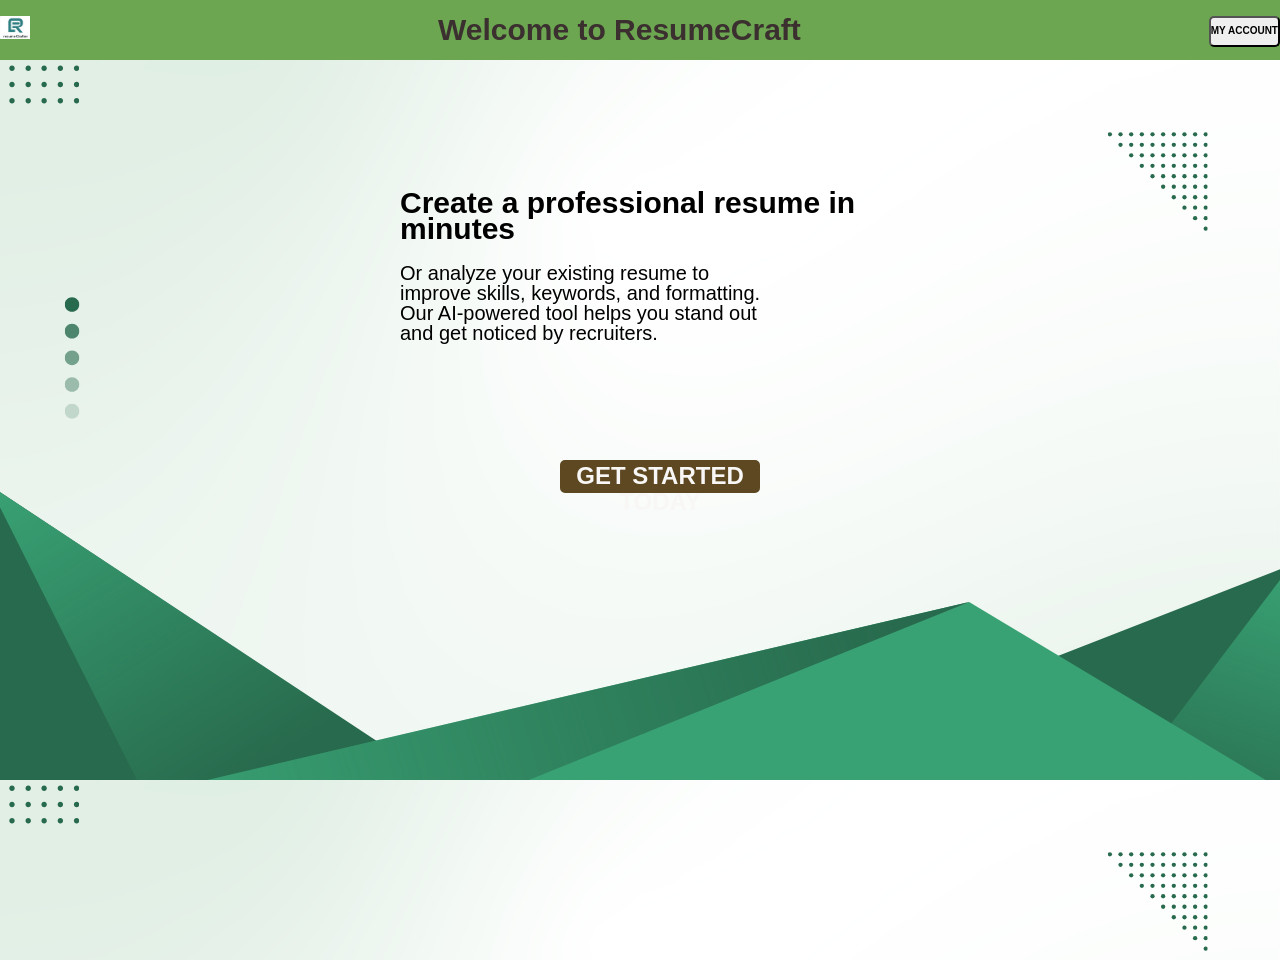
<file: .github/index.html>
<!DOCTYPE html>
<html lang="en">
<head>
    <meta charset="UTF-8">
    <meta name="viewport" content="width=device-width, initial-scale=1.0">
    <link rel="stylesheet" href="style.css">
    <title>Document</title>
</head>
<body>

<div id="nav">
        <div id="logo">
             <img src="createimg-ai.png" alt="Home Icon" title="'ResumeCraft" width="30">
               
        </div>
    <h3 style="color: #3B2F2F;" >Welcome to ResumeCraft</h3>
            <div >

             <button id="Account" >MY ACCOUNT</button>



            </div>

     




    </div>

    <div id="body">
    <div id="heading">
   

    </div>

    <div id="para">
    <p id="pi">Create a professional resume in <br>minutes </p>
  <div id="para2">  <p id="pii">Or analyze your existing resume to <br>improve skills, keywords, and formatting.<br> 
Our AI-powered tool helps you stand out<br> and get noticed by recruiters.</p></div>
    </div>
     <form>
        <div class="bn1">
           <button id="bn1"type="button" onclick="window.location.href='main_page/main.html'">
GET STARTED TODAY
</button>
     </form>

</div>



    </div>

    
    
</body>
</html>
</file>
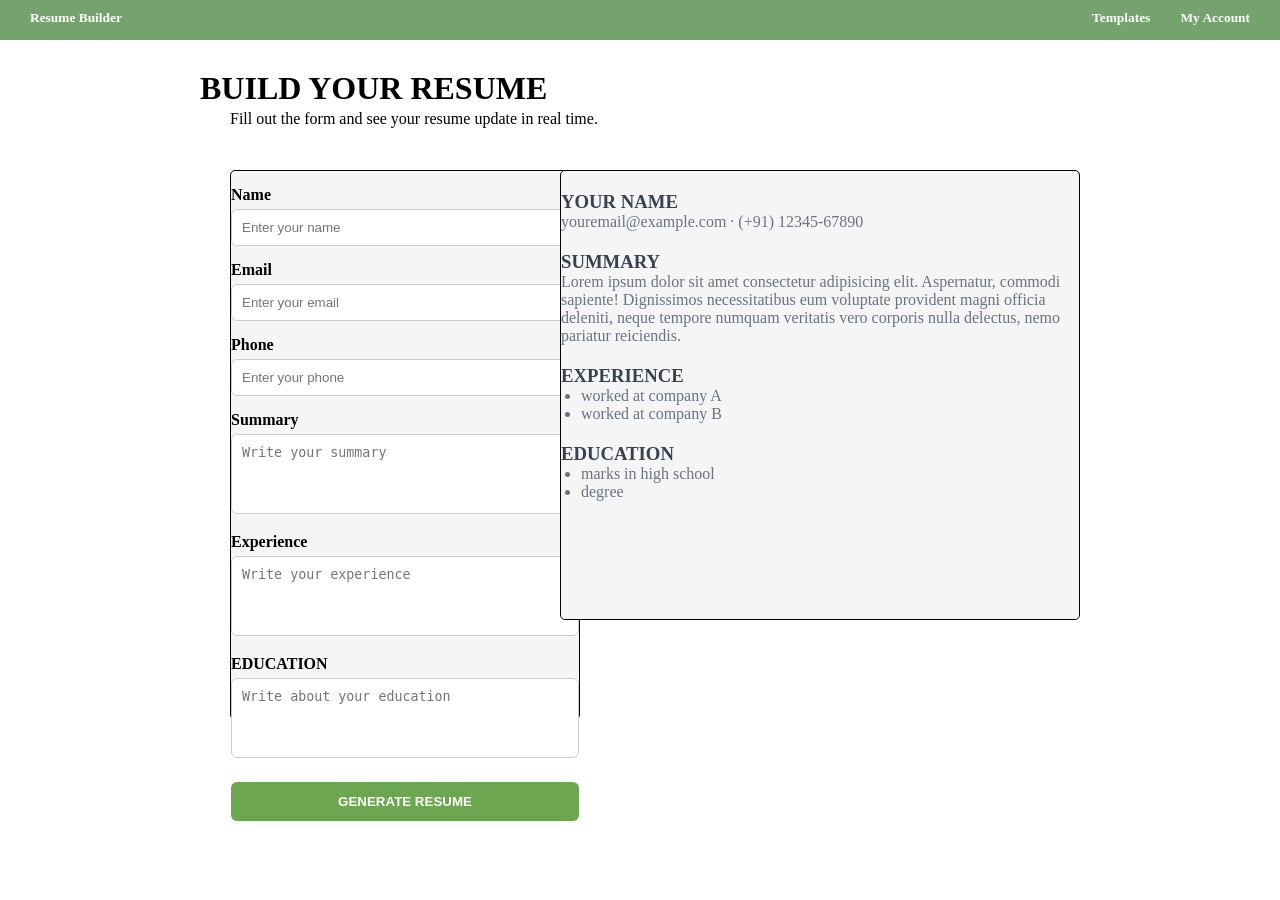
<file: .github/main.html>
<!DOCTYPE html>
<html lang="en">
<head>
    <meta charset="UTF-8">
    <meta name="viewport" content="width=device-width, initial-scale=1.0">
    <link  rel="Stylesheet" href="main.css">
    <title>Document</title>
</head>
<body>
    <div id="nav">
        <div id="nav1">
            <h6>Resume Builder</h6>
        </div>    
        <div id="nav2">
        <h6>Templates   &nbsp; &nbsp; &nbsp;&nbsp;&nbsp; My Account     </h6>
        

        </div>
    </div>

<div id="body">
               <div id="b1">
                           <h1>BUILD YOUR RESUME</h1>
               </div>

               <div id="b2">
                            <p>Fill out the form and see your resume update in real time.</p>
               </div>


</div>

<div id="form1">
<form>

<label>Name</label>
<input id="name" type="text" placeholder="Enter your name">

<label>Email</label>
<input id="email" type="email" placeholder="Enter your email">

<label>Phone</label>
<input id="phone" type="text" placeholder="Enter your phone" >

<label>Summary</label>
<textarea id="summary" placeholder="Write your summary"></textarea>

<label>Experience</label>
<textarea id="experience" placeholder="Write your experience"></textarea>


<label>EDUCATION</label>
<textarea id="education" placeholder="Write about your education" ></textarea>


<button type="button" class="generate-btn" onclick="updateResume()">GENERATE RESUME</button>

</form>
</div>




              </div>

 <div id="resume">

<h3 id="preview-name">YOUR NAME</h1>
<p id="preview-contact">youremail@example.com · (+91) 12345-67890</p>

<h3 >SUMMARY</h1>
<p  id="preview-summary">Lorem ipsum dolor sit amet consectetur adipisicing elit. Aspernatur, commodi sapiente! Dignissimos necessitatibus eum voluptate provident magni officia deleniti, neque tempore numquam veritatis vero corporis nulla delectus, nemo pariatur reiciendis.</p>
<h3>EXPERIENCE</h1>
<p >
    <ul id="preview-experience">
        <li>worked at company A</li>
        <li>worked at company B</li>
    </ul>
        
</p>
<h3>EDUCATION</h1>
<p >
    <ul id="preview-education">
        <li>marks in high school</li>
        <li>degree</li>
    </ul>

</p>


 </div>   


<script src="script.js"></script>
</body>
</html>
</file>
<file: .github/style.css>
*{

    box-sizing: border-box;
    padding: 0;
    margin: 0;
    
    font-family: Optima, Segoe, "Segoe UI", Candara, Calibri, Arial, sans-serif; font-size: 24px; font-style: normal; font-variant: normal; font-weight: 700; line-height: 26.4px;

}
#Account{

font-size: 10px;
border-radius: 5px;

}
#nav{

    height: 60px;
    width: 100%;
     background-color: #6CA651;
    
    display: flex;
    justify-content: space-between;
    align-items: center;


}
#pi{
    font-size: 30px;
}
h3{
    font-size: 30px;
}

#body{

    width: 100%;
    height: 900px;
    background-image: url(Untitled\ design.png);

 position: relative;



}


#bn1{


    color: rgb(248, 247, 245);
    background-color: rgb(93, 72, 33);
    height: 33px;
    width: 200px;
    border: solid rgb(93, 72 ,33) ;
    border-radius: 5px;
}

.bn1{
position: absolute;

top: 400px;
left: 560px;

    




}

#heading{

position: absolute;


left: 550px;



}

#para{

position: absolute;

top: 130px;
left: 400px;



}

#p{


    font-size: 40px;
}


#pii{
    font-family: Optima, Segoe, "Segoe UI", Candara, Calibri, Arial, sans-serif; font-size: 20px; font-style: normal; font-variant: normal; font-weight: 400; line-height: 20px; 
}
#para2{

margin-top: 20px;




}
</file>
<file: .github/main.css>
*{
    box-sizing: border-box;
    margin: 0%;
    padding: 0%;
 
}

#nav{
    background-color: #75A36D;
    width: 100%;
    height: 40px;
    color: white;
    font-size: 20px;
    display: flex;
   
    left: 4px;
    top: 10px;
}
#nav2{
    display: flex;
    position: absolute;
    right: 30px;
    top: 10px;
}
#nav1{
    display: flex;
    position: absolute;
    left: 30px;
    top: 10px;
}

#b1{
     position: absolute;
     left: 200px;
     top: 70px;

}

#b2{
     position: absolute;
     left: 230px;
     top: 110px;

}

#form1{

height: 550px;
width: 350px;
position: absolute;
left: 230px;
top:170px;
background-color: whitesmoke;
border: solid black 1px ;
border-radius: 5px;}





label{
font-weight:600;
display:block;
margin-top:15px;
}

input, textarea{
width:100%;
padding:10px;
margin-top:5px;
border:1px solid #ccc;
border-radius:6px;
}

textarea{
height:80px;
resize:none;
}

.generate-btn{
width:100%;
margin-top:20px;
padding:12px;
background:#6CA651;
border:none;
color:white;
font-weight:bold;
border-radius:6px;
cursor:pointer;
}

#resume{

height: 450px;
width: 520px;
position: absolute;
right: 200px;
top:170px;
background-color: whitesmoke;
border: solid black 1px ;
border-radius: 5px;



}

#resume h3{
    margin-top: 20px;
    color: #374151;
}

#resume p{
    color: #6b7280;
}
ul{
    padding-left: 20px;
    margin-left: 0;
     color: #6b7280;
}
</file>
